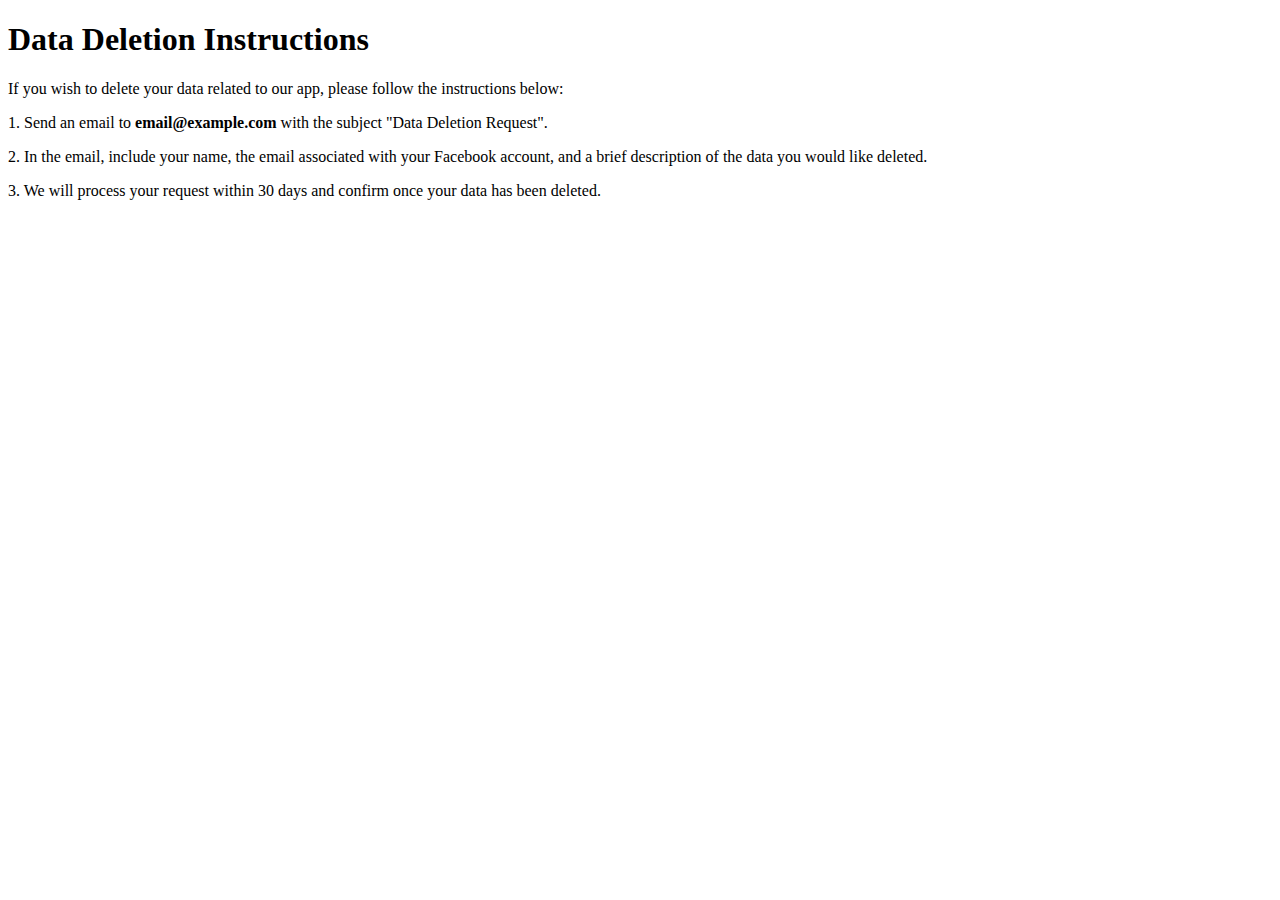
<file: dataDeletion.html>
<!DOCTYPE html>
<html lang="en">
<head>
    <meta charset="UTF-8">
    <meta name="viewport" content="width=device-width, initial-scale=1.0">
    <title>Data Deletion Instructions</title>
</head>
<body>
    <h1>Data Deletion Instructions</h1>
    <p>If you wish to delete your data related to our app, please follow the instructions below:</p>
    <p>1. Send an email to <strong>email@example.com</strong> with the subject "Data Deletion Request".</p>
    <p>2. In the email, include your name, the email associated with your Facebook account, and a brief description of the data you would like deleted.</p>
    <p>3. We will process your request within 30 days and confirm once your data has been deleted.</p>
</body>
</html>
</file>
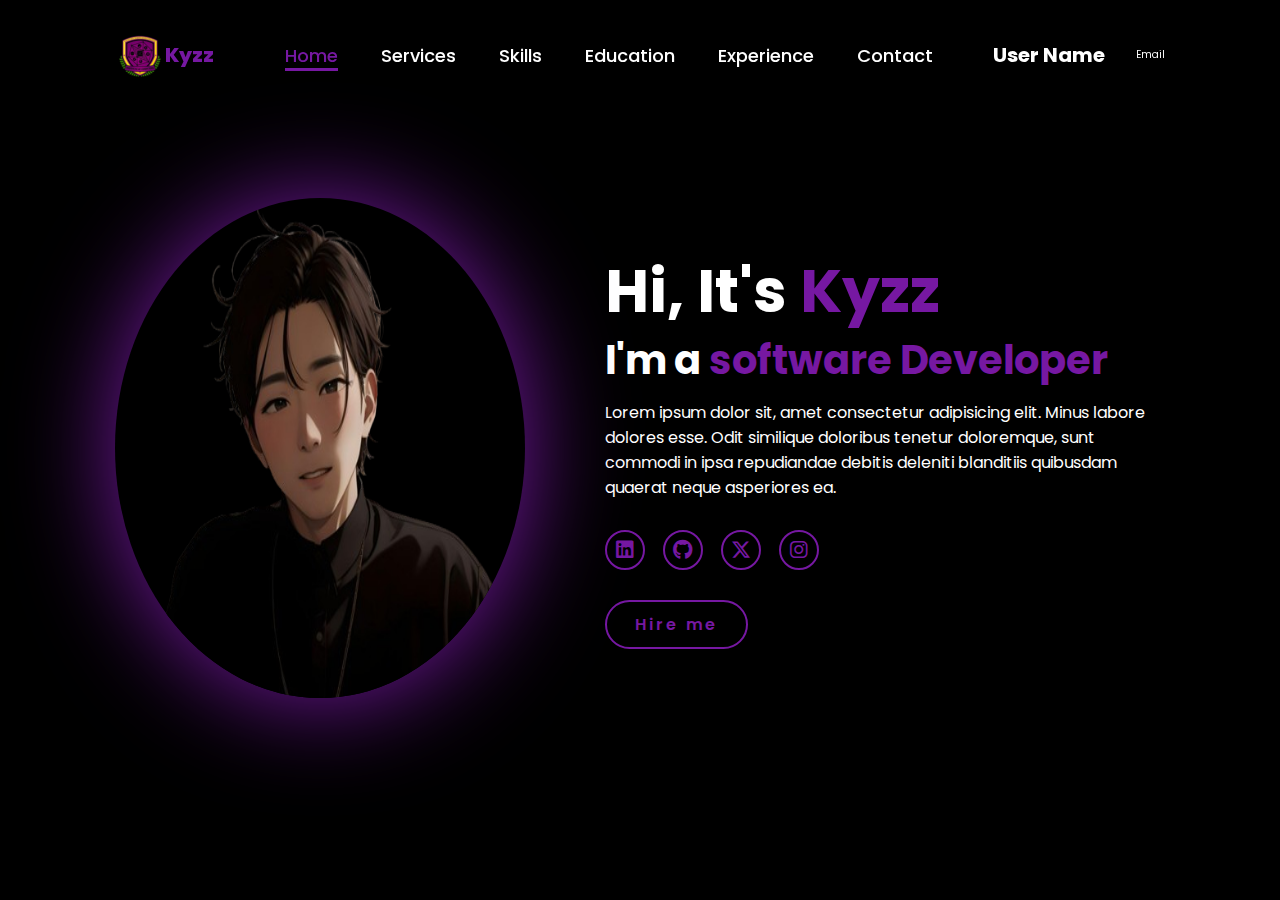
<file: home.html>
<!DOCTYPE html>
<html lang="en">
    
<head>
    <meta charset="UTF-8">
    <meta name="viewport" content="width=device-width, initial-scale=1.0">
    <link rel="stylesheet" href="https://cdnjs.cloudflare.com/ajax/libs/font-awesome/6.5.2/css/all.min.css">
    <link rel="stylesheet" href="style.css">
    <title>Portfolio Website</title>
</head>
<body>
    <header>
        <div class="logo">
            <img  src="Image/ICR.png" alt="">
            <a href="#" >Kyzz</a>
        </div>
        
        

        <nav>
            <a href="#" class="active"> Home</a>
            <a href="#" >Services</a>
            <a href="#" >Skills</a>
            <a href="#" >Education</a>
            <a href="#" >Experience</a>
            <a href="#" >Contact</a>
        </nav>

        <div class="profile-container"></div>
            
            <h1 id="user-name">User Name</h1>
            <p id="user-email">Email</p>
        </div>
    </header>
    <section class="home">
        <div class="home-img">
            <img src="Image/hero.png" alt="">
        </div>
        <div class="home-content">
            <h1>Hi, It's <span>Kyzz</span></h1>
            <h3 class="typing-text">I'm a <span></span></h3>
            <p>Lorem ipsum dolor sit, amet consectetur adipisicing elit. Minus labore dolores esse. Odit similique doloribus tenetur doloremque, sunt commodi in ipsa repudiandae debitis deleniti blanditiis quibusdam quaerat neque asperiores ea.</p>
            <div class="social-icons">
                <a href="#"><i class="fa-brands fa-linkedin"></i></a>
                <a href="#"><i class="fa-brands fa-github"></i></a>
                <a href="#"><i class="fa-brands fa-x-twitter"></i></a>
                <a href="#"><i class="fa-brands fa-instagram"></i></a>
            </div>
            <a href="#" class="btn">Hire me</a>
        </div>
    </section>

    

    <!-- <section>
        <div class="profile-container">
            <img src="placeholder.png" id="profile-pic" alt="Profile Picture">
            <h1 id="user-name">User Name</h1>
            <p id="user-email">Email</p>
            <button id="google-login">Login with Google</button>
            <button id="facebook-login">Login with Facebook</button>
          </div>
          
    </section> -->
    
    
    <script>
        window.fbAsyncInit = function() {
          FB.init({
            appId      : '1129972825132947',
            cookie     : true,
            xfbml      : true,
            version    : 'v20.0'
          });
      
          FB.getLoginStatus(function(response) {
            if (response.status === 'connected') {
              FB.api('/me', {fields: 'name,email'}, function(response) {
                document.getElementById('user-name').innerText = response.name;
                document.getElementById('user-email').innerText = response.email;
              });
            }
          });
        };
      
        (function(d, s, id){
           var js, fjs = d.getElementsByTagName(s)[0];
           if (d.getElementById(id)) {return;}
           js = d.createElement(s); js.id = id;
           js.src = "https://connect.facebook.net/en_US/sdk.js";
           fjs.parentNode.insertBefore(js, fjs);
        }(document, 'script', 'facebook-jssdk'));
      </script>
   

      
</body>
</html>
</file>
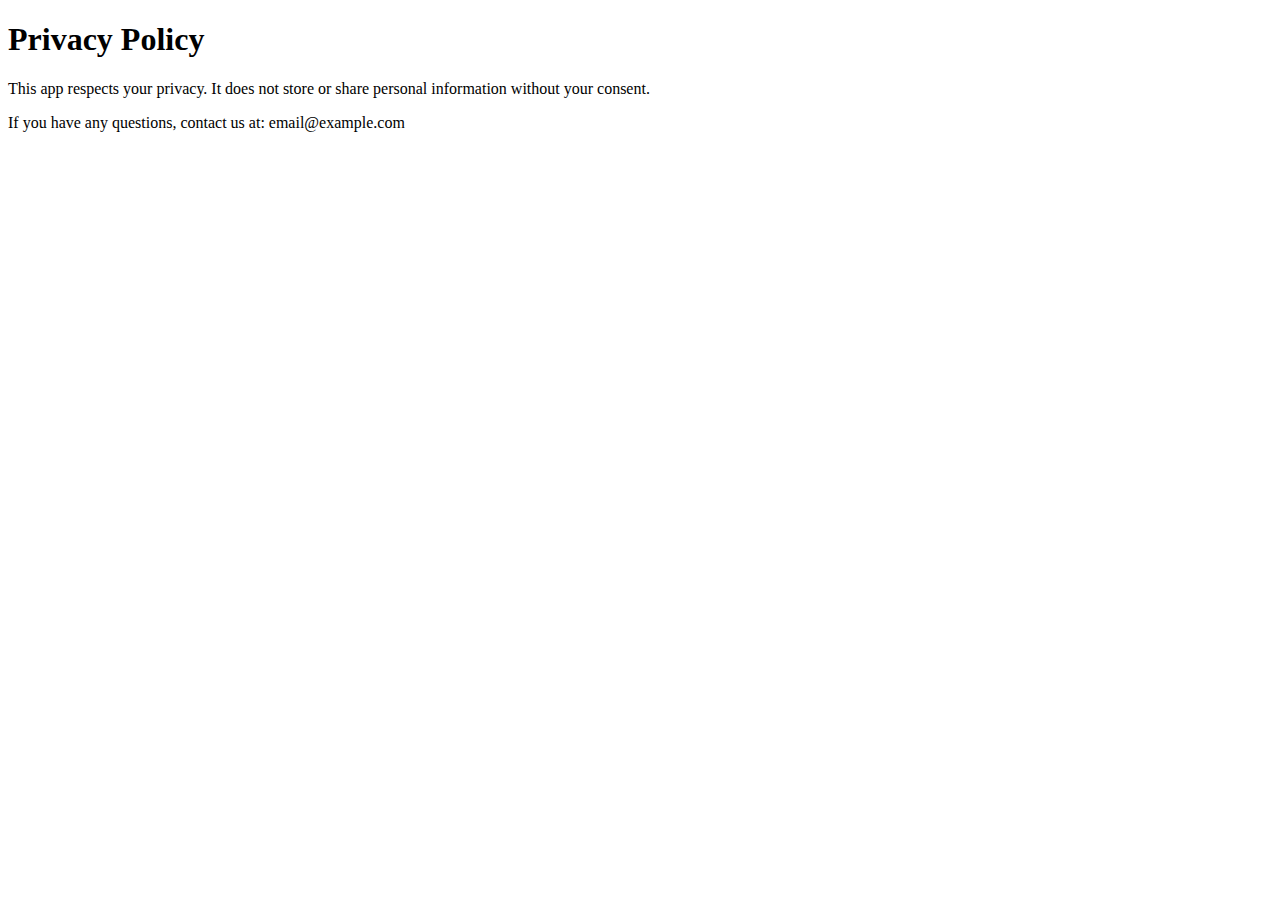
<file: privacyPolicy.html>
<!DOCTYPE html>
<html lang="en">
<head>
    <meta charset="UTF-8">
    <meta name="viewport" content="width=device-width, initial-scale=1.0">
    <title>Privacy Policy</title>
</head>
<body>
    <h1>Privacy Policy</h1>
    <p>This app respects your privacy. It does not store or share personal information without your consent.</p>
    <p>If you have any questions, contact us at: email@example.com</p>
</body>
</html>
</file>
<file: style.css>
@import url('https://fonts.googleapis.com/css2?family=Poppins:wght@100;200;300;400;500;600&display=swap');

/* .profile-container {
    text-align: center;
    margin: 0 auto;
  }
  
  #google-login, #facebook-login {
    margin-top: 20px;
    padding: 10px;
    font-size: 16px;
  }
   */



*{
    margin: 0;
    padding: 0;
    box-sizing: border-box;
    text-decoration: none;
    border: none;
    outline: none;
    font-family: 'Poppins', sans-serif;
}

html{
    font-size: 62.5%;
}

body{
    width: 100%;
    height: 100vh;
    overflow-x: hidden;
    background-color: black;
    color: white;
}

header{
    margin-top: 20px;
    position: fixed;
    top: 0;
    left: 0;
    width: 100%;
    padding: 1rem 9%;
    background-color: transparent;
    filter: drop-shadow(10px);
    display: flex;
    justify-content: space-between;
    align-items: center;
    z-index: 100;
}



.logo{
    font-size: 2rem;
    color: #7618a2;
    font-weight: 800;
    cursor: pointer;
    transition: 0.5s ease;
    
    align-items: center;
    display: flex;
}
.logo a{
    color: #7618a2  ;
}

.logo:hover{
    transform: scale(1.1);
}

nav a{
    font-size: 1.8rem;
    color: white;
    margin-left: 4rem;
    font-weight: 500;
    transition: 0.3s ease;
    border-bottom: 3px solid transparent;
}

nav a:hover,
nav a.active{
    color: #7618a2;
    border-bottom: 3px solid #7618a2;
}

@media(max-width:995px){
    nav{
        position: absolute;
        display: none;
        top: 0;
        right: 0;
        width: 40%;
        border-left: 3px solid #7618a2;
        border-bottom: 3px solid #7618a2;
        border-bottom-left-radius: 2rem;
        padding: 1rem solid;
        background-color: #161616;
        border-top: 0.1rem solid rgba(0,0,0,0.1);
    }

    nav.active{
        display: block;
    }

    nav a{
        display: block;
        font-size: 2rem;
        margin: 3rem 0;
    }

    nav a:hover,
    nav a.active{
        padding: 1rem;
        border-radius: 0.5rem;
        border-bottom: 0.5rem solid #7618a2;
    }
}

section{
    min-height: 100vh;
    padding: 5rem 9% 5rem;
}

.home{
    display: flex;
    justify-content: center;
    align-items: center;
    gap: 8rem;
    background-color: black;
}

.home .home-content h1{
    font-size: 6rem;
    font-weight: 700;
    line-height: 1.3;
}

span{
    color: #7618a2;
}

.home-content h3{
    font-size: 4rem;
    margin-bottom: 1rem;
    font-weight: 700;
}

.home-content p{
    font-size: 1.6rem;
}

.home-img{
    border-radius: 50%;
}

.home-img img{
    position: relative;
    width: 32vw;
    height: 500px;
    border-radius: 70%;
    box-shadow: 0 0 25px solid #7618a2;
    cursor: pointer;
    transition: 0.2s linear;
    box-shadow: 1px 1px 100px 1px #7618a2;
}

.home-img img:hover{
    font-size: 1.8rem;
    font-weight: 500;
}

.social-icons a{
    display: inline-flex;
    justify-content: center;
    align-items: center;
    width: 4rem;
    height: 4rem;
    background-color: transparent;
    border: 0.2rem solid #7618a2;
    font-size: 2rem;
    border-radius: 50%;
    margin: 3rem 1.5rem 3rem 0;
    transition: 0.3s ease;
    color: #7618a2;
}

.social-icons a:hover{
    color: black;
    transform: scale(1.3) translateY(-5px);
    background-color: #7618a2;
    box-shadow: 0  0 25px #7618a2;
}

.btn{
    display: inline-block;
    padding: 1rem 2.8rem;
    background-color: black;
    border-radius: 4rem;
    font-size: 1.6rem;
    color: #7618a2;
    letter-spacing: 0.3rem;
    font-weight: 600;
    border: 2px solid #7618a2;
    transition: 0.3s ease;
    cursor: pointer;
}

.btn:hover{
    transform: scale3d(1.03);
    background-color: #7618a2;
    color: black;
    box-shadow: 0 0 25px #7618a2;
}

.typing-text{
    font-size: 34px;
    font-weight: 600;
    min-width: 280px;
}

.typing-text span{
    position: relative;
}

.typing-text span::before{
    content: "software Developer";
    color: #7618a2;
    animation: words 20s infinite;
}

.typing-text span::after{
    content: "";
    background-color: black;
    position: absolute;
    width: calc(100% + 8px);
    height: 100%;
    border-left: 3px solid black;
    right: -8;
    animation: cursor 0.6s infinite;
}

@keyframes cursor{
    to{
        border-left: 3px solid #7618a2;
    }
}

@keyframes words{
    0%, 20%{
        content: "Web Developer";
    }
    21%, 40%{
        content: "Game Developer";
    }
    41%, 60%{
        content: "UI/UX Designer";
    }
    61%, 80%{
        content: "IT Student";
    }
    81%, 100%{
        content: "Programmer";
    }
}

@media (max-width: 1000px){
    .home{
        gap: 4rem;
    }
}

@media(max-width:995px){
    .home{
        flex-direction: column;
        margin: 5rem 4rem;
    }

    .home .home-content h3{
        font-size: 2.5rem;
    }

    .home-content h1{
        font-size: 5rem;
    }

    .home-img img{
        width: 70vw;
        margin-top: 4rem;
    }
}
</file>
